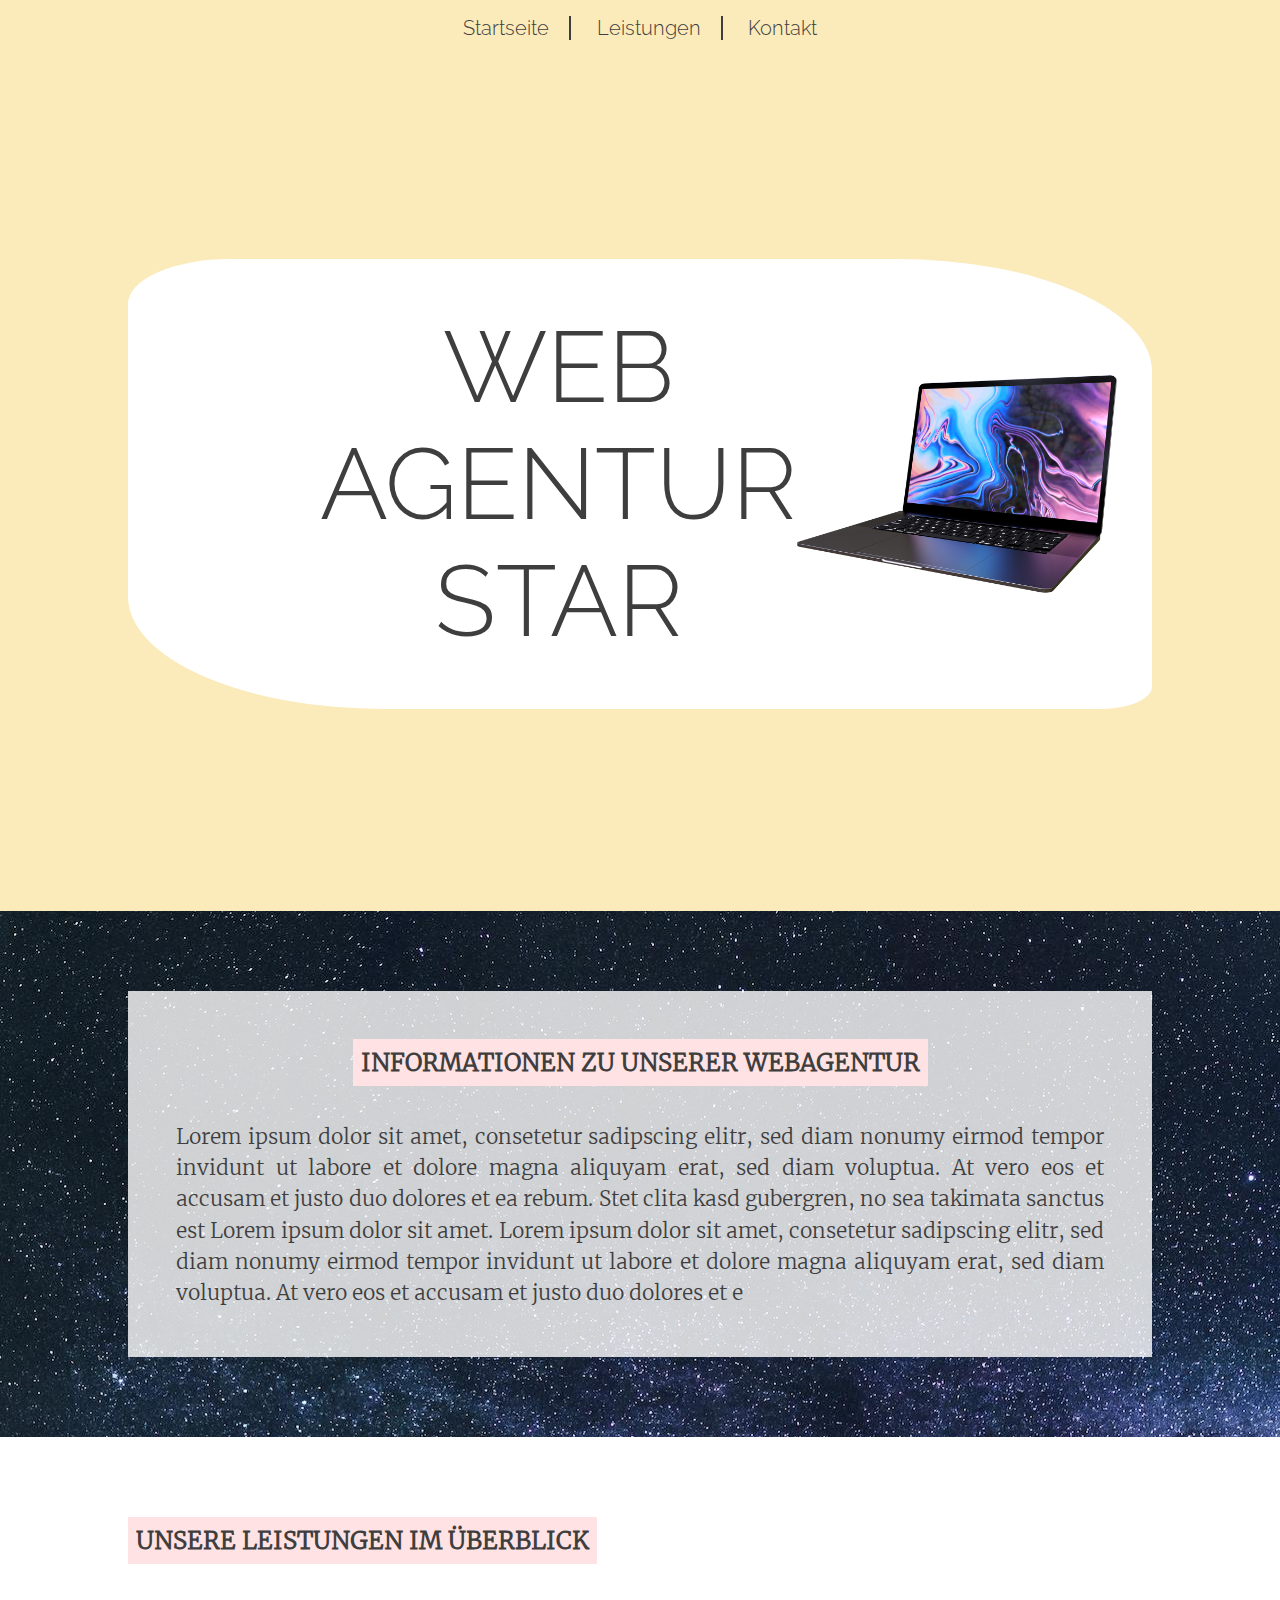
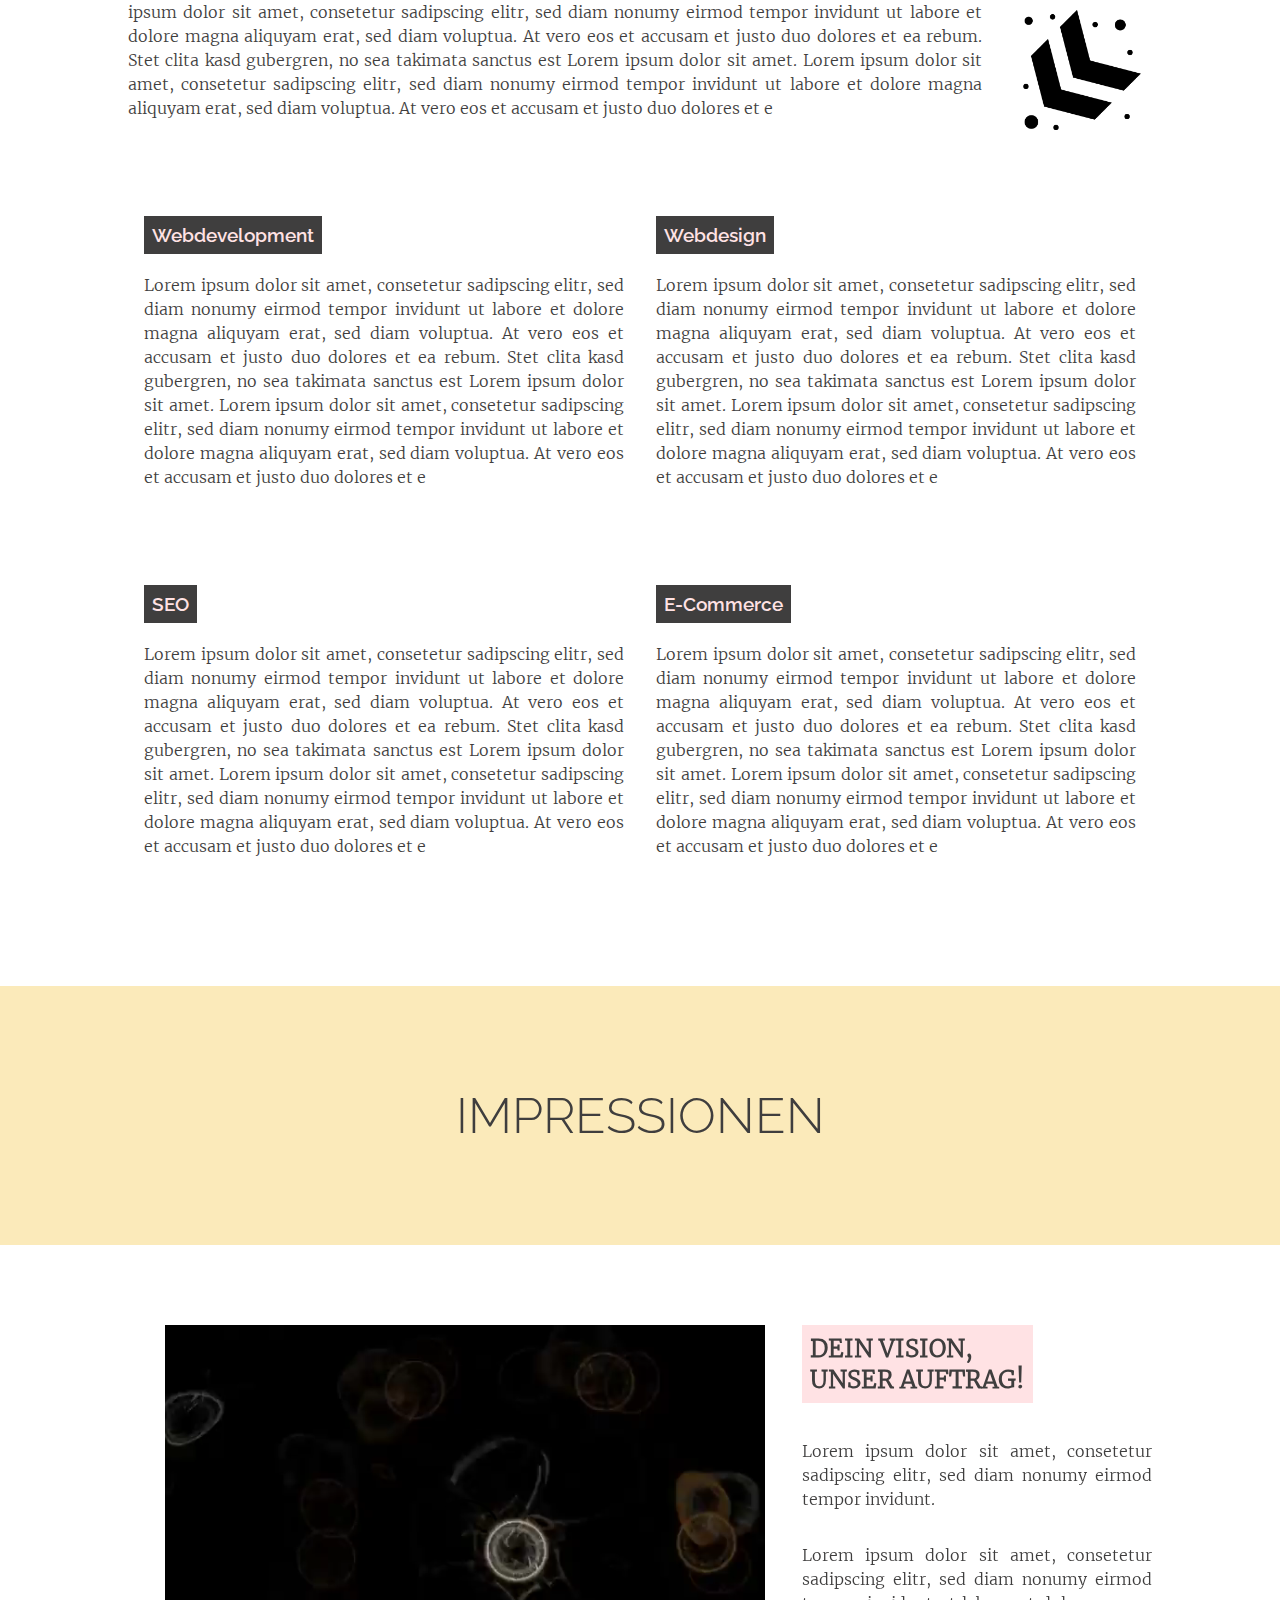
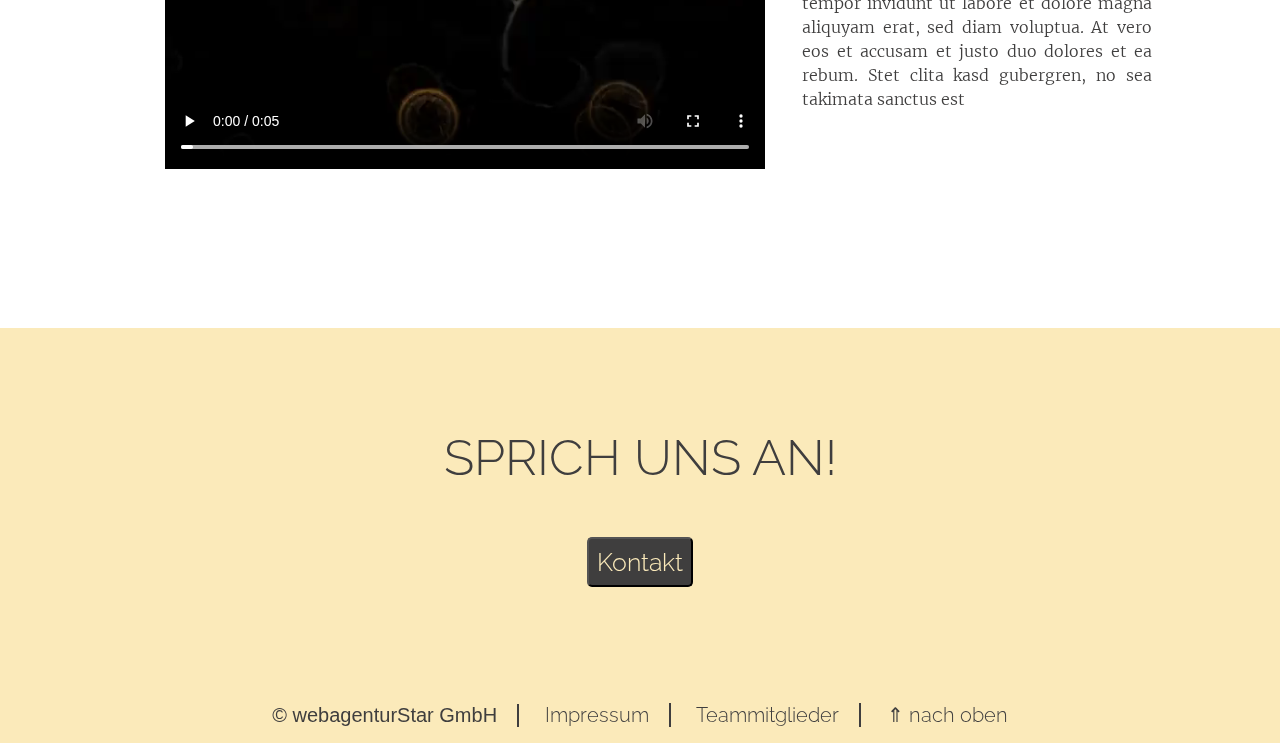
<file: index.html>
<!DOCTYPE html>
<html lang="de" id="top">
<head>
    <meta charset="UTF-8">
    <meta name="viewport" content="width=device-width, initial-scale=1.0">
    <title>Webagentur Star</title>
    <link rel="stylesheet" href="main.css">
</head>

<body>

        <nav class="site-nav">
            <ul>
                <li><a href="index.html">Startseite</a></li>
                <li><a href="leistungen/leistungen.html">Leistungen</a></li>
                <li style="border: 0;"><a href="info/kontakt.html">Kontakt</a></li>
            </ul>
        </nav>
        
    <main class="startseite">

        <div class="start-section">
            <div class="start-container">
                <h1>Web <br>Agentur<br>Star</h1>
                <img src="bildergalerie/—Pngtree—3d laptop original design_9065802.png" alt="">
            </div>
        </div>
       
        <section class="section1 section">
            <div class="wide">
                <h2>Informationen zu unserer Webagentur</h2>

                <p>Lorem ipsum dolor sit amet, consetetur sadipscing elitr, sed diam nonumy 
                    eirmod tempor invidunt ut labore et dolore magna aliquyam erat, sed diam
                    voluptua. At vero eos et accusam et justo duo dolores et ea rebum. Stet
                    clita kasd gubergren, no sea takimata sanctus est Lorem ipsum dolor sit 
                    amet. Lorem ipsum dolor sit amet, consetetur sadipscing elitr, sed diam 
                    nonumy eirmod tempor invidunt ut labore et dolore magna aliquyam erat, 
                    sed diam voluptua. At vero eos et accusam et justo duo dolores et e</p>
            </div>    
        </section>

        <section class="section2">

            <div class="wide">
                <div class="div1">
                    <h2>Unsere Leistungen im Überblick</h2>
    
                    <p> <img src="bildergalerie/pfeil-nach-links-unten.png" alt="Pfeil nach links unten"> ipsum dolor sit amet, consetetur sadipscing elitr, sed diam nonumy 
                    eirmod tempor invidunt ut labore et dolore magna aliquyam erat, sed diam
                    voluptua. At vero eos et accusam et justo duo dolores et ea rebum. Stet
                    clita kasd gubergren, no sea takimata sanctus est Lorem ipsum dolor sit 
                    amet. Lorem ipsum dolor sit amet, consetetur sadipscing elitr, sed diam 
                    nonumy eirmod tempor invidunt ut labore et dolore magna aliquyam erat, 
                    sed diam voluptua. At vero eos et accusam et justo duo dolores et e</p>
                </div>
    
                <div class="flex-container">
    
                    <article>
                        <h3>Webdevelopment</h3>
                        <p>Lorem ipsum dolor sit amet, consetetur sadipscing elitr, sed diam nonumy 
                        eirmod tempor invidunt ut labore et dolore magna aliquyam erat, sed diam
                        voluptua. At vero eos et accusam et justo duo dolores et ea rebum. Stet
                        clita kasd gubergren, no sea takimata sanctus est Lorem ipsum dolor sit 
                        amet. Lorem ipsum dolor sit amet, consetetur sadipscing elitr, sed diam 
                        nonumy eirmod tempor invidunt ut labore et dolore magna aliquyam erat, 
                        sed diam voluptua. At vero eos et accusam et justo duo dolores et e</p>
                    </article>
    
                    <article>
                        <h3>Webdesign</h3>
                        <p>Lorem ipsum dolor sit amet, consetetur sadipscing elitr, sed diam nonumy 
                        eirmod tempor invidunt ut labore et dolore magna aliquyam erat, sed diam
                        voluptua. At vero eos et accusam et justo duo dolores et ea rebum. Stet
                        clita kasd gubergren, no sea takimata sanctus est Lorem ipsum dolor sit 
                        amet. Lorem ipsum dolor sit amet, consetetur sadipscing elitr, sed diam 
                        nonumy eirmod tempor invidunt ut labore et dolore magna aliquyam erat, 
                        sed diam voluptua. At vero eos et accusam et justo duo dolores et e</p>
                    </article>
    
                    <article>
                        <h3>SEO</h3>
                        <p>Lorem ipsum dolor sit amet, consetetur sadipscing elitr, sed diam nonumy 
                        eirmod tempor invidunt ut labore et dolore magna aliquyam erat, sed diam
                        voluptua. At vero eos et accusam et justo duo dolores et ea rebum. Stet
                        clita kasd gubergren, no sea takimata sanctus est Lorem ipsum dolor sit 
                        amet. Lorem ipsum dolor sit amet, consetetur sadipscing elitr, sed diam 
                        nonumy eirmod tempor invidunt ut labore et dolore magna aliquyam erat, 
                        sed diam voluptua. At vero eos et accusam et justo duo dolores et e</p>
                    </article>
    
                    <article>
                        <h3>E-Commerce</h3>
                        <p>Lorem ipsum dolor sit amet, consetetur sadipscing elitr, sed diam nonumy 
                        eirmod tempor invidunt ut labore et dolore magna aliquyam erat, sed diam
                        voluptua. At vero eos et accusam et justo duo dolores et ea rebum. Stet
                        clita kasd gubergren, no sea takimata sanctus est Lorem ipsum dolor sit 
                        amet. Lorem ipsum dolor sit amet, consetetur sadipscing elitr, sed diam 
                        nonumy eirmod tempor invidunt ut labore et dolore magna aliquyam erat, 
                        sed diam voluptua. At vero eos et accusam et justo duo dolores et e</p>
                    </article>
                
                </div>
            </div>

            
        </section>

        <h1>Impressionen</h1>

        <section>

            <div class="video-content">
                <video src="bildergalerie/werbevideo.mp4" autoplay loop controls></video>
            
             <div>
                <h2>Dein Vision,<br> unser Auftrag!</h2>
            <p>Lorem ipsum dolor sit amet, consetetur sadipscing elitr, sed diam nonumy 
                eirmod tempor invidunt.</p>
                <p>Lorem ipsum dolor sit amet, consetetur sadipscing elitr, sed diam nonumy 
                    eirmod tempor invidunt ut labore et dolore magna aliquyam erat, sed diam
                    voluptua. At vero eos et accusam et justo duo dolores et ea rebum. Stet
                    clita kasd gubergren, no sea takimata sanctus est</p>
            </div>
             </div>   
        
        </section>

        <h1>Sprich uns an! <br>
            <button class="kontakt-btn">Kontakt</button>
        </h1>
    </main>

    <footer>
        <nav class="footer-nav">
        <ul>
            <li>&copy; webagenturStar GmbH</li>
            <li><a href="info/impressum.html">Impressum</a></li>
            <li><a href="teammitglieder/teammitglieder.html">Teammitglieder</a></li>
            <li style="border: 0px;"><a href="#top">&uArr; nach oben </a></li>
         </ul>
        </nav>
    </footer>


    
</body>
</html>
</file>
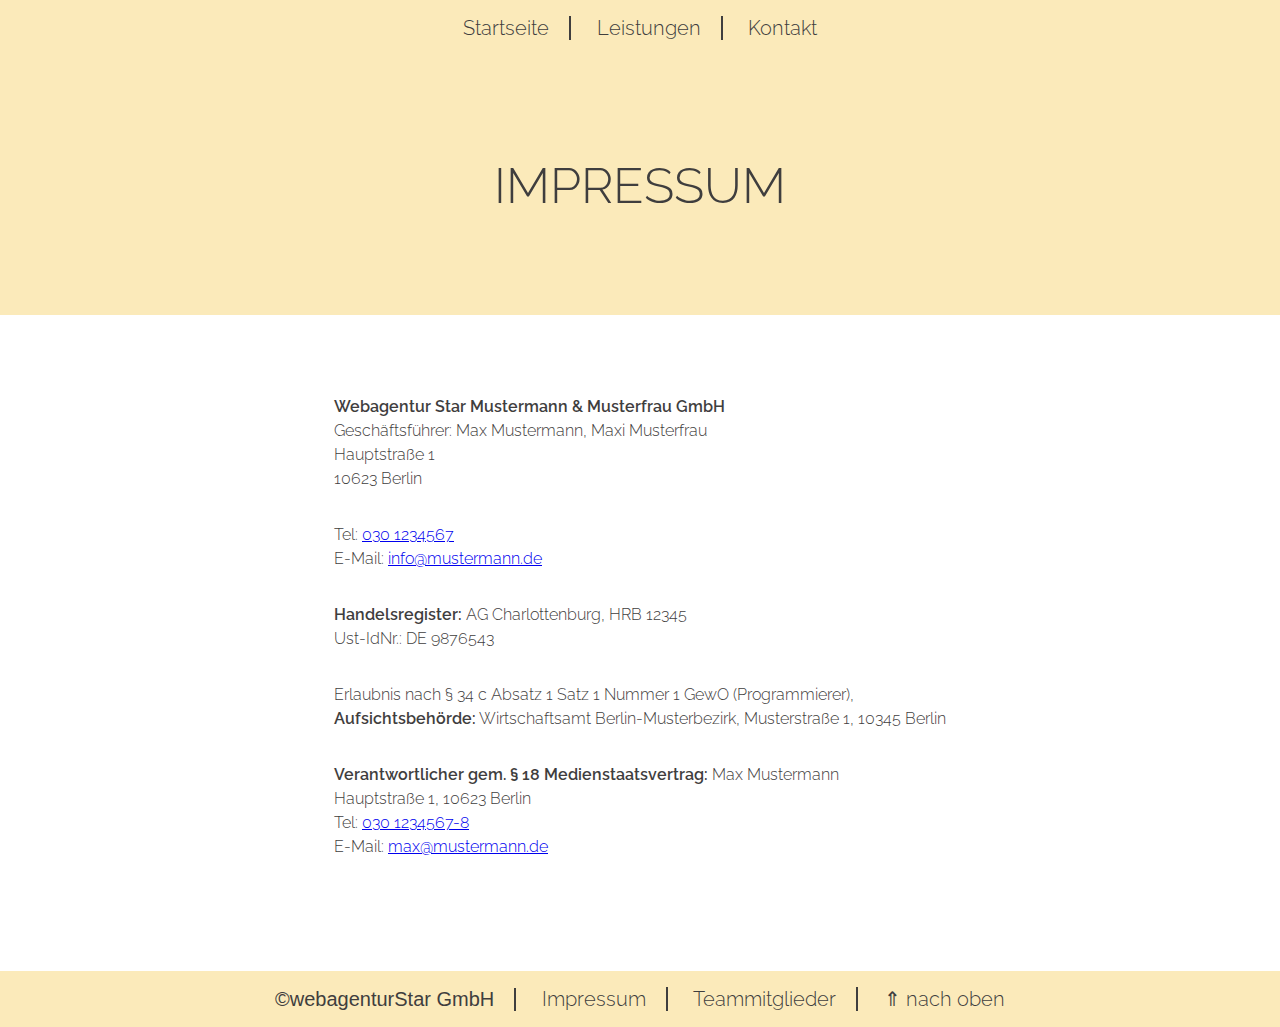
<file: info/impressum.html>
<!DOCTYPE html>
<html lang="de" id="top">

<head>
    <meta charset="UTF-8">
    <meta name="viewport" content="width=device-width, initial-scale=1.0">
    <title>Werbevideo - Agentur Star</title>
    <link rel="stylesheet" href="../main.css">

</head>

<body>

    
        <nav class="site-nav">
            <ul>
                <li><a href="../index.html">Startseite</a></li>
                <li><a href="../leistungen/leistungen.html">Leistungen</a></li>
                <li style="border: 0;"><a href="../info/kontakt.html">Kontakt</a></li>
            </ul>
        </nav>

  

    <main>

        <h1>Impressum</h1>

        <section>
            <address>

                <p>
                    <strong>Webagentur Star Mustermann & Musterfrau GmbH</strong><br>
                    Geschäftsführer: Max Mustermann, Maxi Musterfrau <br>
                    Hauptstraße 1 <br>
                    10623 Berlin <br>
                </p>
                <p>
                    Tel: <a href="tel:+490301234567">030 1234567</a><br>
                    E-Mail: <a href="mailto:info@mustermann.de">info@mustermann.de</a><br>
                </p>
                <p>    
                    <strong>Handelsregister:</strong> AG Charlottenburg, HRB 12345 <br>
                    Ust-IdNr.: DE 9876543
                </p>
    
                <p>
                    Erlaubnis nach § 34 c Absatz 1 Satz 1 Nummer 1 GewO (Programmierer),<br>
                    <strong>Aufsichtsbehörde:</strong> Wirtschaftsamt Berlin-Musterbezirk, Musterstraße 1, 10345 Berlin
                </p>
    
                <p>
                    <strong>Verantwortlicher gem. § 18 Medienstaatsvertrag:</strong> Max Mustermann <br>
                    Hauptstraße 1, 10623 Berlin <br>
                    Tel: <a href="tel:+4903012345678">030 1234567-8</a><br>
                    E-Mail: <a href="mailto:max@mustermann.de">max@mustermann.de</a><br>
                </p>
                
            </address>
        </section>
            
     
        
    </main>

    <footer>
        <nav class="footer-nav">
            <ul>
                <li>&copy;webagenturStar GmbH</li>
                <li><a href="../info/impressum.html">Impressum</a></li>
                <li><a href="../teammitglieder/teammitglieder.html">Teammitglieder</a></li>
                <li style="border: 0px;"><a href="#top">&uArr; nach oben </a></li>
             </ul>
        </nav>
    </footer>
    
</body>
</html>
</file>
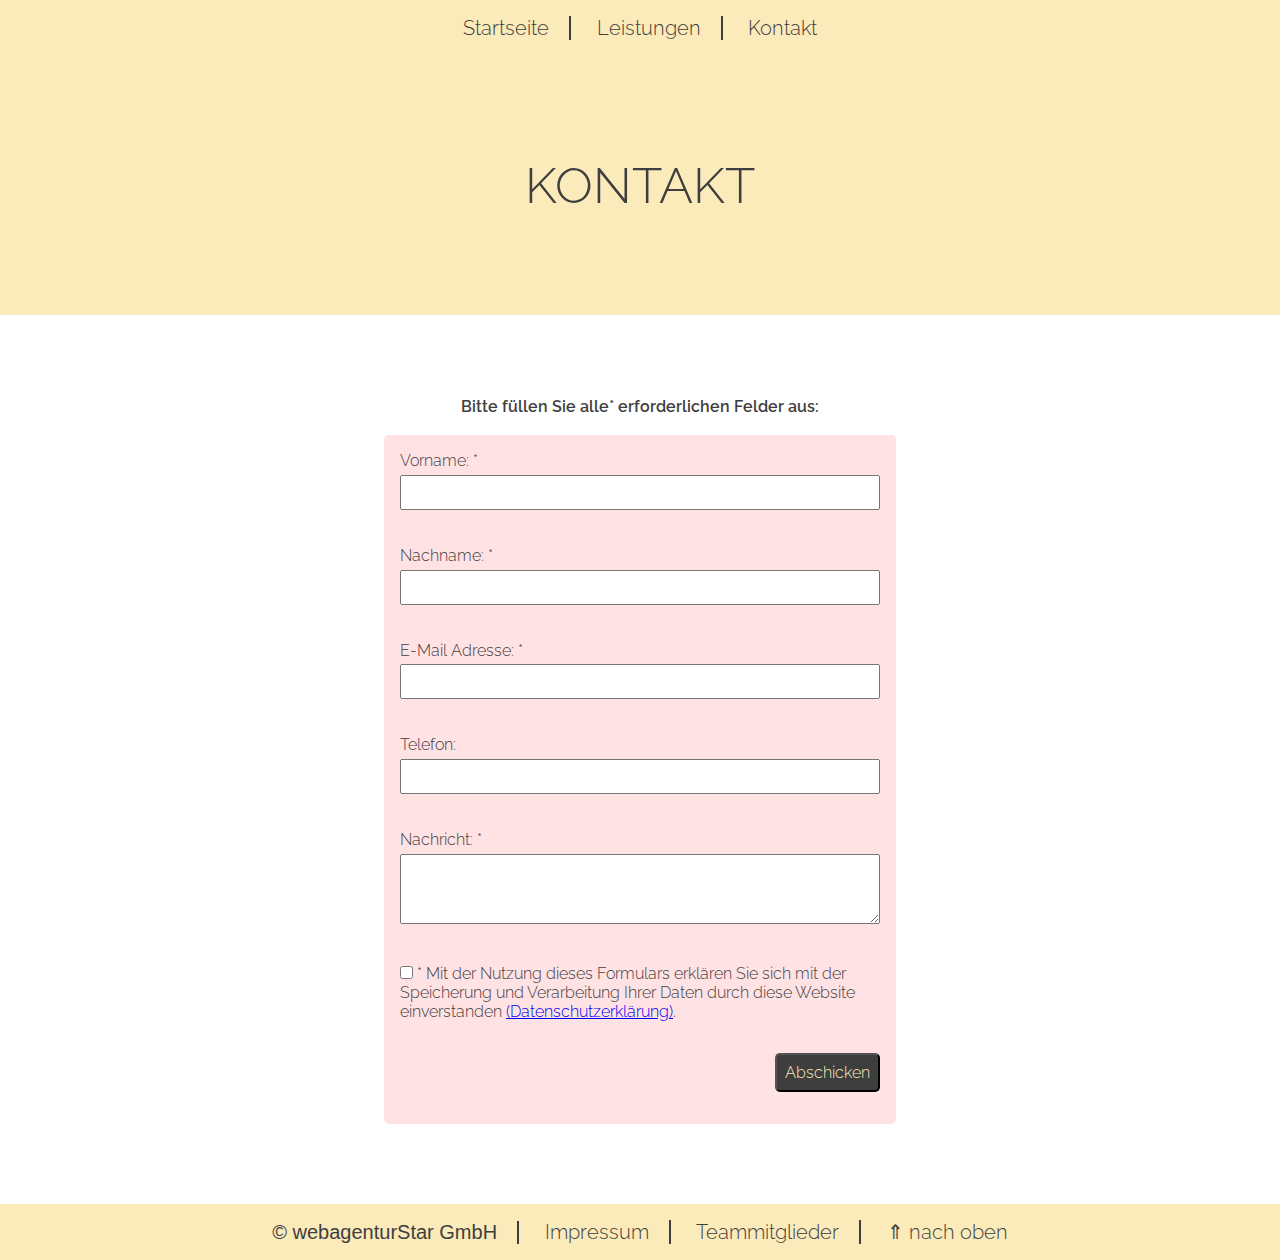
<file: info/kontakt.html>
<!DOCTYPE html>
<html lang="de" id="top">

<head>
    <meta charset="UTF-8">
    <meta name="viewport" content="width=device-width, initial-scale=1.0">
    <title>Werbevideo - Agentur Star</title>
    <link rel="stylesheet" href="../main.css">

</head>

<body>

    

        <nav class="site-nav">
            <ul>
                <li><a href="../index.html">Startseite</a></li>
                <li><a href="../leistungen/leistungen.html">Leistungen</a></li>
                <li style="border: 0;"><a href="../info/kontakt.html">Kontakt</a></li>
            </ul>
        </nav>

    <main>

        <h1>Kontakt</h1>

        <section class="kontakt">

            <p>Bitte füllen Sie alle* erforderlichen Felder aus:</p>

            <form action="#" method="post">

                <div class="eingabefeld">
                    <label for="vorname">Vorname: *</label>
                    <input type="text" id="vorname" name="vorname" required>
                </div>

                <div class="eingabefeld">
                    <label for="nachname">Nachname: *</label>
                    <input type="text" id="nachname" name="nachname" required>
                </div>

                <div class="eingabefeld">
                    <label for="mail">E-Mail Adresse: *</label>
                    <input type="email" id="mail" name="mail" required>
                </div>

                <div class="eingabefeld">
                    <label for="telefon">Telefon: </label>
                    <input type="tel" id="telefon" name="telefon">
                </div>

                <div class="eingabefeld">
                    <label for="nachricht">Nachricht: *</label>
                    <textarea name="nachricht" id="nachricht" rows="10" required></textarea>
                </div>

                <div>
                    <label>
                        <input type="checkbox" id="dsgvo" name="dsgvo" required>
                        * Mit der Nutzung dieses Formulars erklären Sie sich mit der Speicherung und 
                        Verarbeitung Ihrer Daten durch diese Website einverstanden
                        <a href="#" target="_blank">(Datenschutzerklärung)</a>.   
                    </label>
                </div>

                <div style="text-align: right;">
                    <button type="submit" value="Abgeschickt">Abschicken</button>
                </div>

            </form>

        </section>
        
     
        
    </main>

    <footer>
        <nav class="footer-nav">
            <ul>
                <li>&copy; webagenturStar GmbH</li>
                <li><a href="../info/impressum.html">Impressum</a></li>
                <li><a href="../teammitglieder/teammitglieder.html">Teammitglieder</a></li>
                <li style="border: 0px;"><a href="#top">&uArr; nach oben </a></li>
             </ul>
        </nav>
    </footer>
    
</body>
</html>
</file>
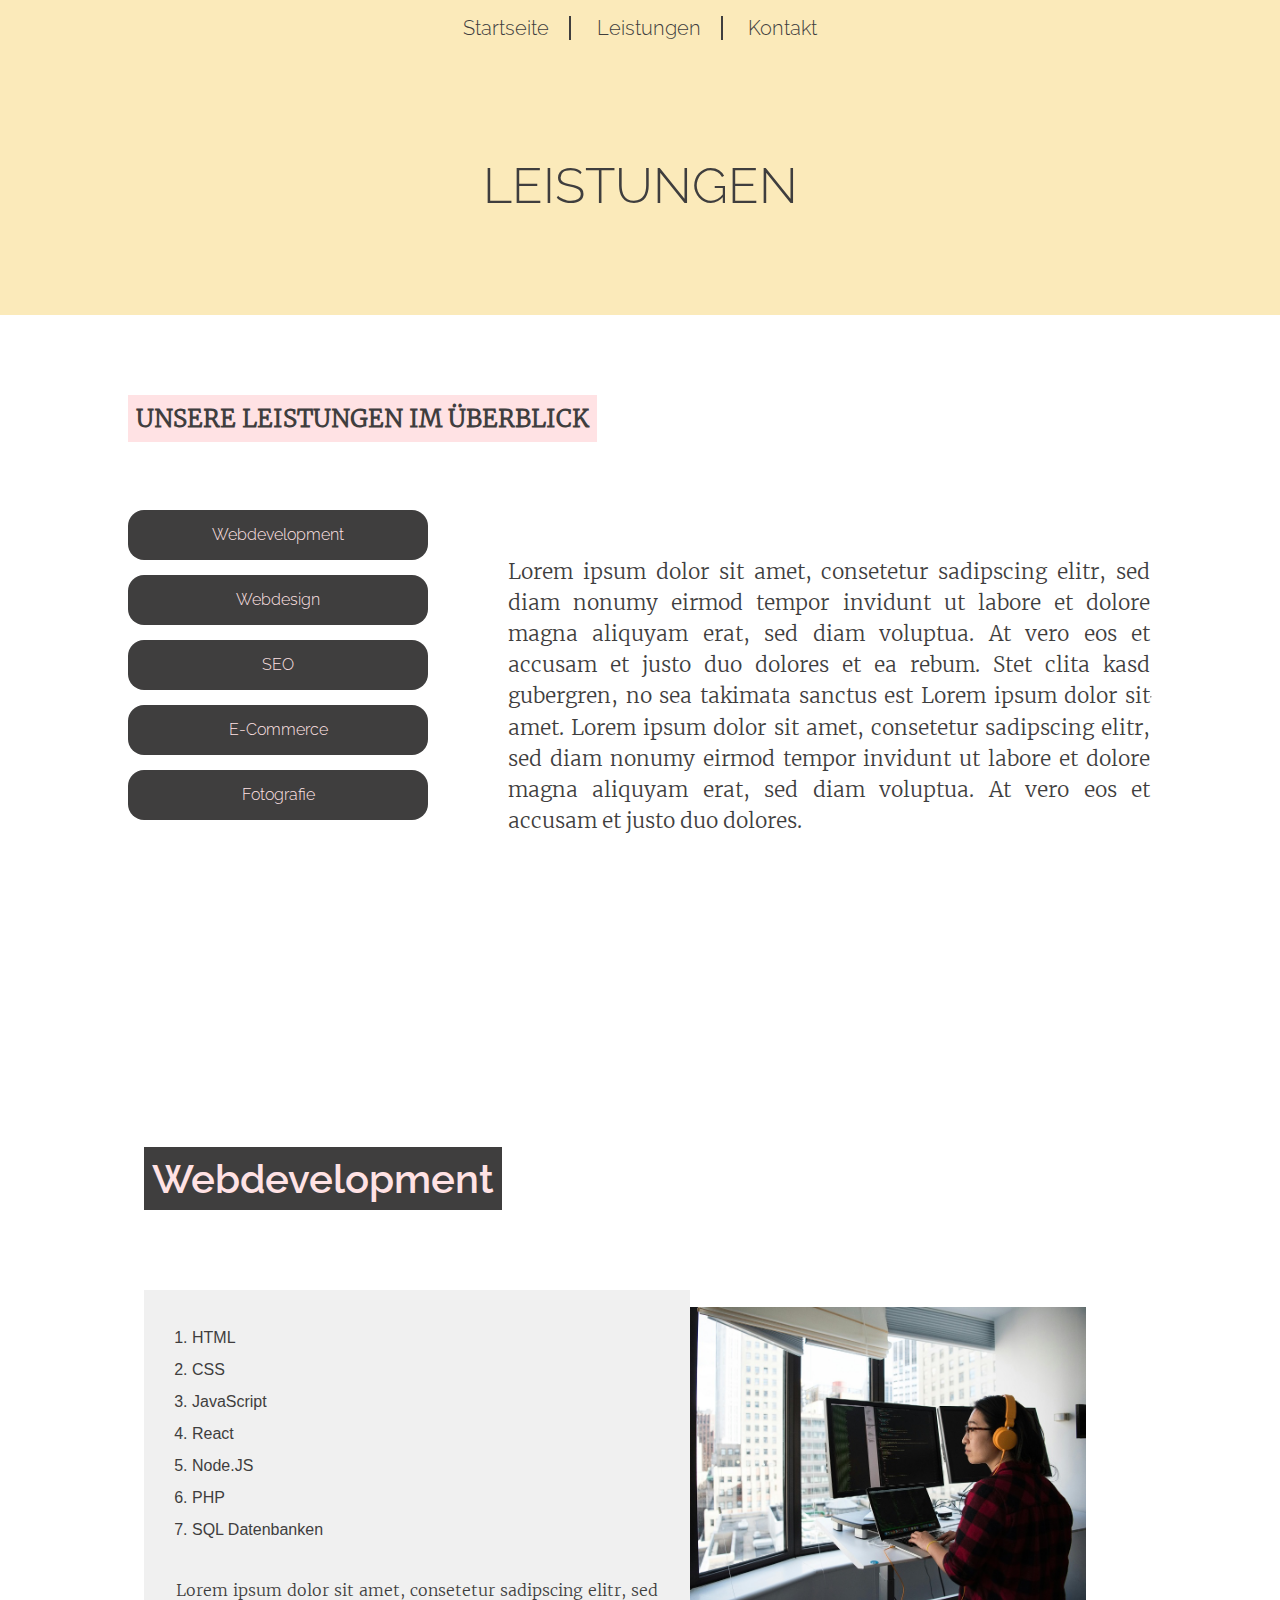
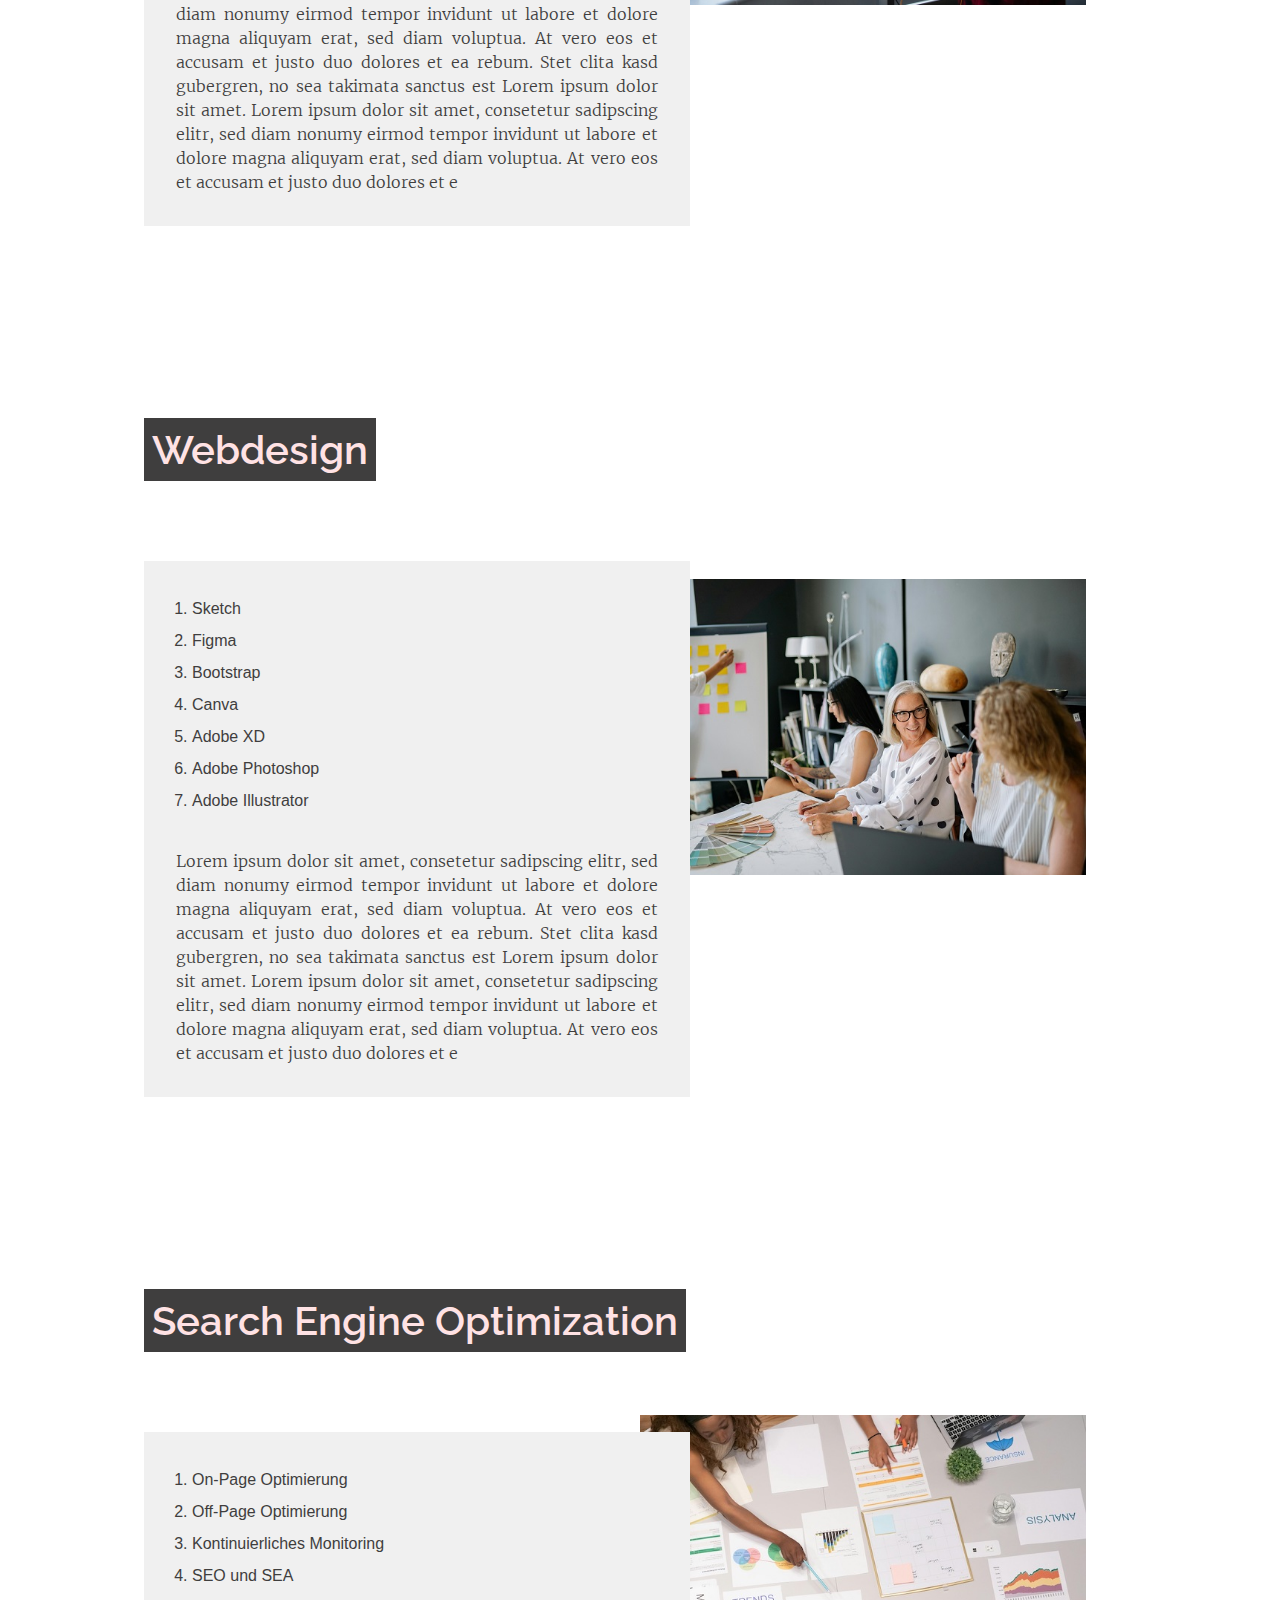
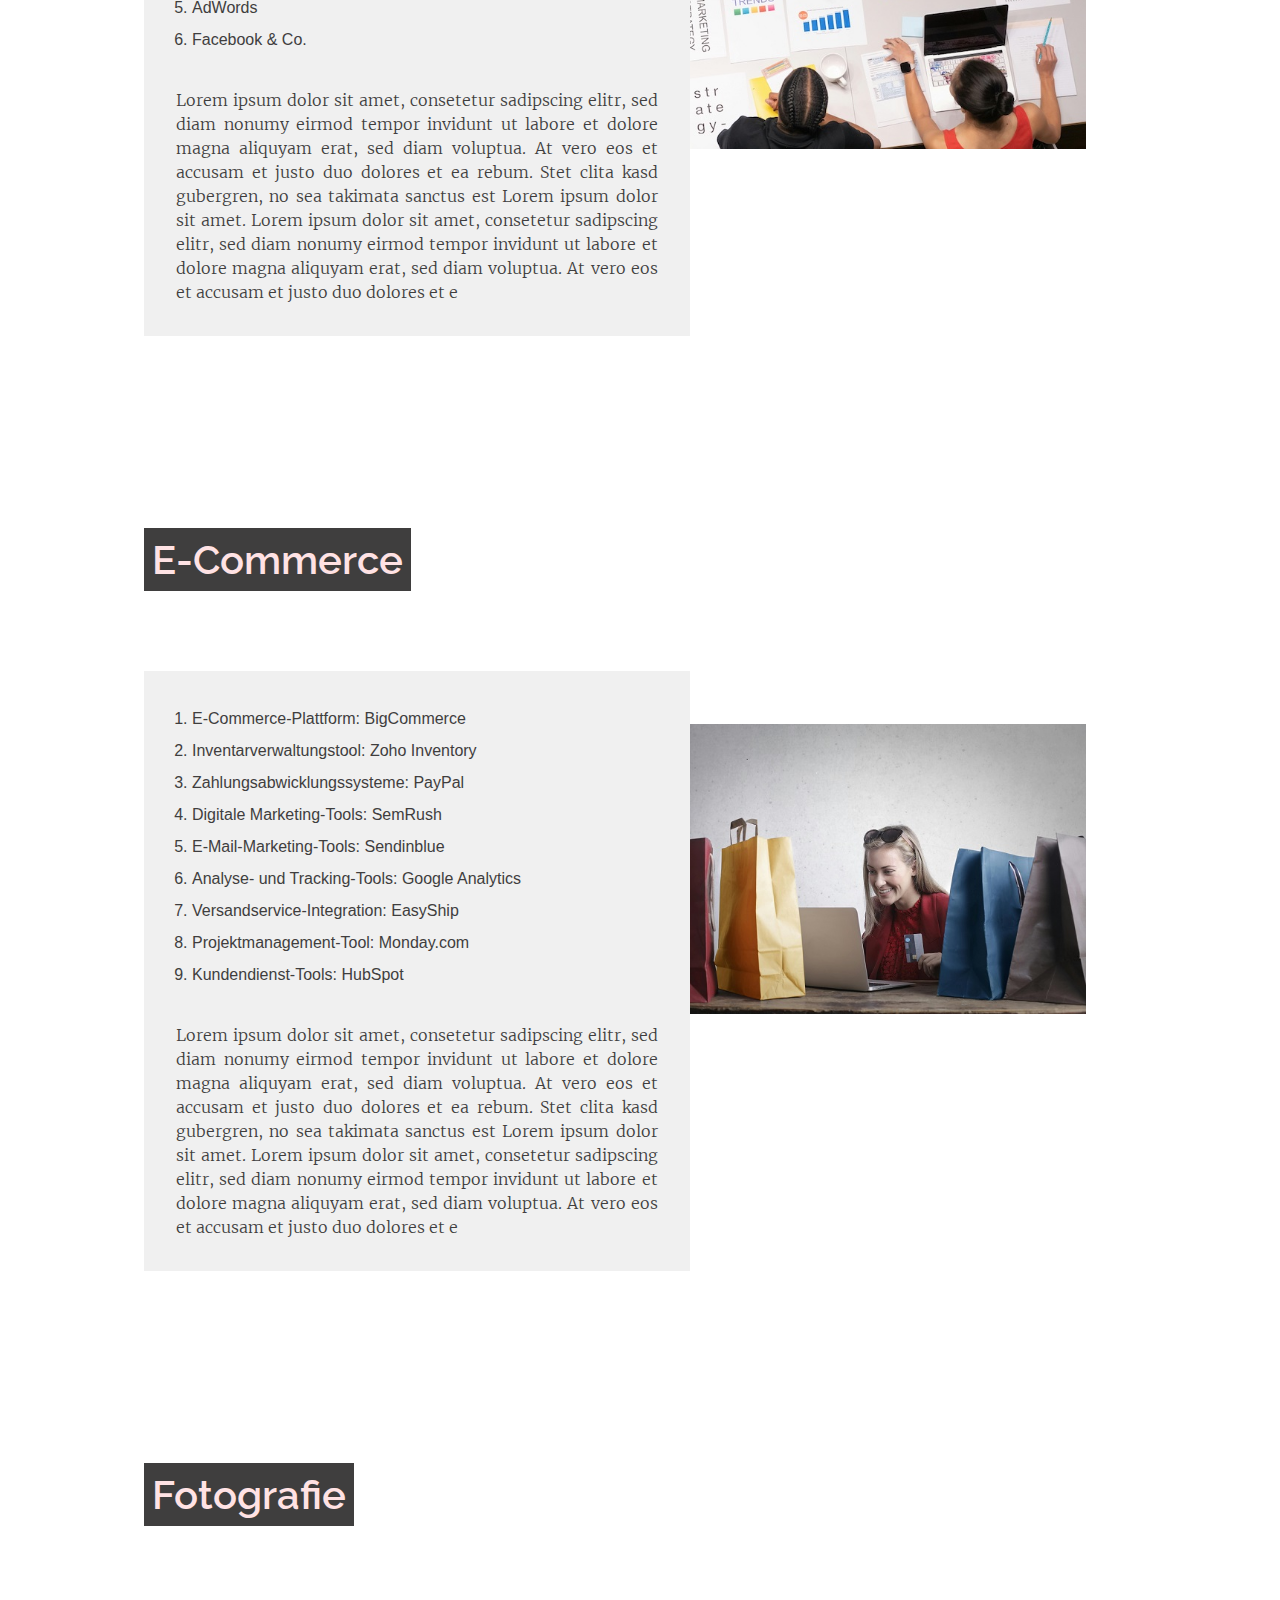
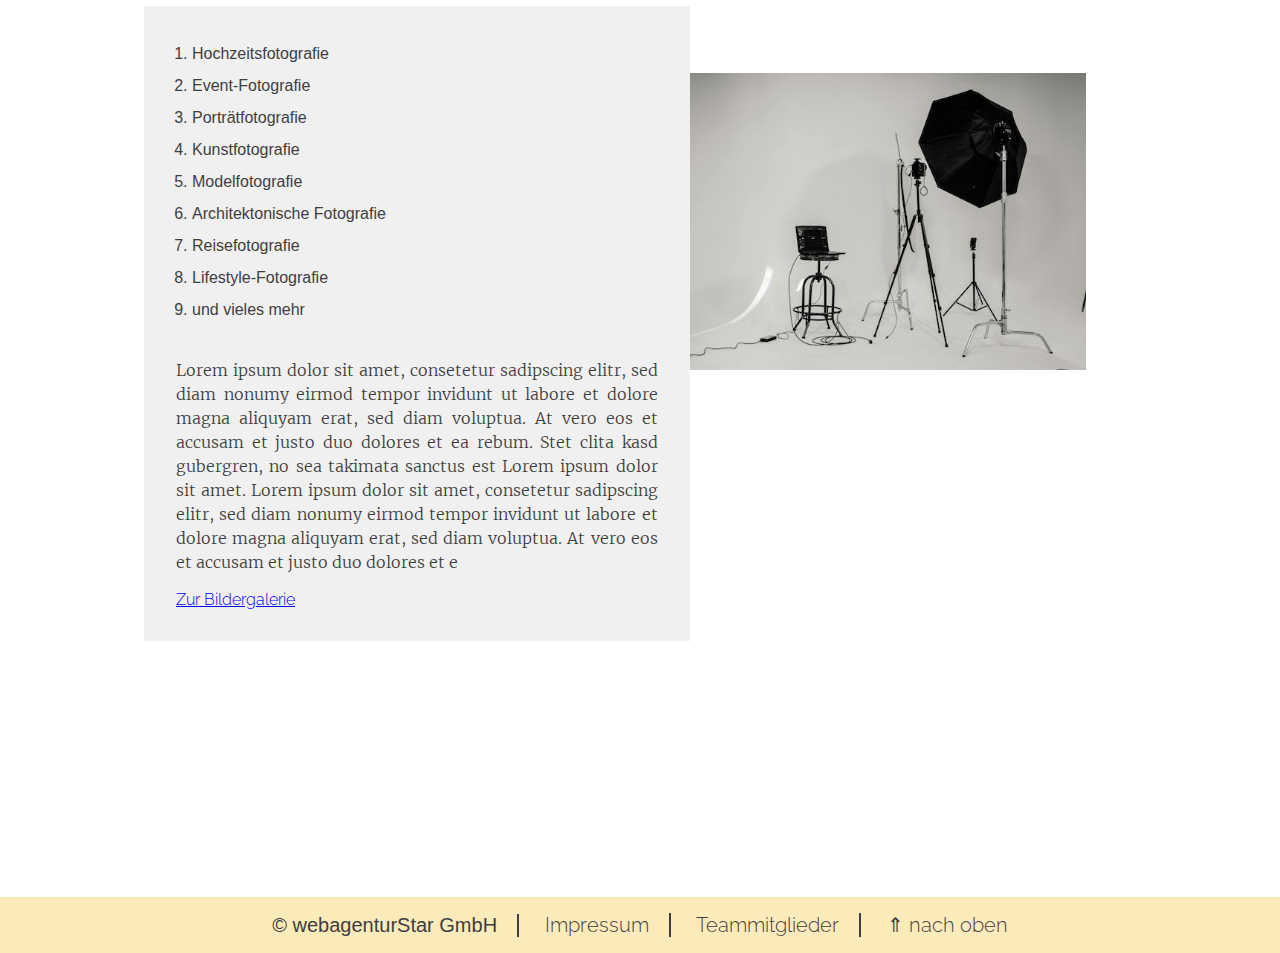
<file: leistungen/leistungen.html>
<!DOCTYPE html>
<html lang="de">
<head>
    <meta charset="UTF-8">
    <meta name="viewport" content="width=device-width, initial-scale=1.0">
    <title>Leistungen – Webagentur Star</title>
    <link rel="stylesheet" href="../main.css">
</head>

<body id="top">

        <nav class="site-nav">
            <ul>
                <li><a href="../index.html">Startseite</a></li>
                <li><a href="../leistungen/leistungen.html">Leistungen</a></li>
                <li style="border: 0;"><a href="../info/kontakt.html">Kontakt</a></li>
            </ul>
        </nav>

    

    <main class="leistungen">
        
        <h1>Leistungen</h1>
        
        <section class="section1">

            <div class="wide">
                <h2>Unsere Leistungen im Überblick</h2>

                <div class="container">

                    <nav class="leistungen-nav">    
                        <ul>
                            <li><a href="#webdevelopment">Webdevelopment</a></li>
                            <li><a href="#webdesign">Webdesign</a></li>
                            <li><a href="#seo">SEO</a></li>
                            <li><a href="#ecommerce">E-Commerce</a></li>
                            <li><a href="#fotografie">Fotografie</a></li>
                        </ul>
                    </nav> 

                    <p>Lorem ipsum dolor sit amet, consetetur sadipscing elitr, sed diam nonumy 
                    eirmod tempor invidunt ut labore et dolore magna aliquyam erat, sed diam
                    voluptua. At vero eos et accusam et justo duo dolores et ea rebum. Stet
                    clita kasd gubergren, no sea takimata sanctus est Lorem ipsum dolor sit 
                    amet. Lorem ipsum dolor sit amet, consetetur sadipscing elitr, sed diam 
                    nonumy eirmod tempor invidunt ut labore et dolore magna aliquyam erat, 
                    sed diam voluptua. At vero eos et accusam et justo duo dolores.
                    </p>

                    <hr>

                </div>
            
            </div>

        </section>    
        
        <section class="section2">

            <div class="wide">
                <div id="webdevelopment" class="ankerposition">
                </div>
                    
                <article>
            
                    <div class="ueberschrift">
                        <h3>Webdevelopment</h3>
                    </div>
    
                    <div class="flex-container">
                        
                        <div class="text">
                            
                                <ol>
                                    <li>HTML</li>
                                    <li>CSS</li>
                                    <li>JavaScript</li>
                                    <li>React</li>
                                    <li>Node.JS</li>
                                    <li>PHP</li>
                                    <li>SQL Datenbanken</li>
                                </ol>
                            
                                <p>Lorem ipsum dolor sit amet, consetetur sadipscing elitr, sed diam nonumy 
                                eirmod tempor invidunt ut labore et dolore magna aliquyam erat, sed diam
                                voluptua. At vero eos et accusam et justo duo dolores et ea rebum. Stet
                                clita kasd gubergren, no sea takimata sanctus est Lorem ipsum dolor sit 
                                amet. Lorem ipsum dolor sit amet, consetetur sadipscing elitr, sed diam 
                                nonumy eirmod tempor invidunt ut labore et dolore magna aliquyam erat, 
                                sed diam voluptua. At vero eos et accusam et justo duo dolores et e
                                </p>
                        
                        </div>
    
                        <picture class="bild">
                            <source srcset="../bildergalerie/webdevelopment-600px.jpg" media="max-width: 1500px">
                            <source srcset="../bildergalerie/webdevelopment-1000px.jpg">
                            <img src="../bildergalerie/webdevelopment-600px.jpg" 
                            alt="Eine Webdeveloperin sitzt vor mehreren Monitoren schreibt einen HTML Code">
                        </picture>   
    
                    </div>    
                        
                </article>
            
                
                 
                <div id="webdesign" class="ankerposition">    
                </div>
    
                <article>
    
                    <div class="ueberschrift">
                        <h3>Webdesign</h3>
                    </div>
    
                    <div class="flex-container">
    
                        <div class="text">
                            
                            <ol>
                                <li>Sketch</li>
                                <li>Figma</li>
                                <li>Bootstrap</li>
                                <li>Canva</li>
                                <li>Adobe XD</li>
                                <li>Adobe Photoshop</li>
                                <li>Adobe Illustrator</li>
                            </ol>
    
                            <p>Lorem ipsum dolor sit amet, consetetur sadipscing elitr, sed diam nonumy 
                                eirmod tempor invidunt ut labore et dolore magna aliquyam erat, sed diam
                                voluptua. At vero eos et accusam et justo duo dolores et ea rebum. Stet
                                clita kasd gubergren, no sea takimata sanctus est Lorem ipsum dolor sit 
                                amet. Lorem ipsum dolor sit amet, consetetur sadipscing elitr, sed diam 
                                nonumy eirmod tempor invidunt ut labore et dolore magna aliquyam erat, 
                                sed diam voluptua. At vero eos et accusam et justo duo dolores et e</p>
                        </div>
                    
                        <div class="bild">
                            <img src="../bildergalerie/webdesign-600px.jpg" 
                            alt="Mehrere Webdesignerinnen in einem Büro vor einem Whiteboard">
                        </div>
    
                    </div>
    
                </article>
    
                <div id="seo" class="ankerposition">                
                </div>
                
                <article>
    
                    <div class="ueberschrift">
                        <h3>Search Engine Optimization</h3>
                    </div>
    
                    <div class="flex-container">
    
                        <div class="text">
    
                            <ol>
                                <li>On-Page Optimierung</li>
                                <li>Off-Page Optimierung</li>
                                <li>Kontinuierliches Monitoring</li>
                                <li>SEO und SEA</li>
                                <li>AdWords</li>
                                <li>Facebook & Co.</li>
                            </ol>
    
                            <p>Lorem ipsum dolor sit amet, consetetur sadipscing elitr, sed diam nonumy 
                            eirmod tempor invidunt ut labore et dolore magna aliquyam erat, sed diam
                            voluptua. At vero eos et accusam et justo duo dolores et ea rebum. Stet
                            clita kasd gubergren, no sea takimata sanctus est Lorem ipsum dolor sit 
                            amet. Lorem ipsum dolor sit amet, consetetur sadipscing elitr, sed diam 
                            nonumy eirmod tempor invidunt ut labore et dolore magna aliquyam erat, 
                            sed diam voluptua. At vero eos et accusam et justo duo dolores et e</p>
                        </div>    
                            
                      
                        <div class="bild">
                            <img src="../bildergalerie/seo-600px.jpg" 
                            alt="Ein Tisch von oben mit mehreren Menschen vor Blättern mit SEO Analyse Charts">
                        </div>   
                    
                    </div>
                    
                </article>
    
                <div id="ecommerce" class="ankerposition">               
                </div>
    
                <article>
    
                    <div class="ueberschrift">
                        <h3>E-Commerce</h3>
                    </div>
    
                    <div class="flex-container">
    
                        <div class="text">
                            
                            <ol>
                                <li>E-Commerce-Plattform: BigCommerce</li>
                                <li>Inventarverwaltungstool: Zoho Inventory</li>
                                <li>Zahlungsabwicklungssysteme: PayPal</li>
                                <li>Digitale Marketing-Tools: SemRush</li>
                                <li>E-Mail-Marketing-Tools: Sendinblue</li>
                                <li>Analyse- und Tracking-Tools: Google Analytics</li>
                                <li>Versandservice-Integration: EasyShip</li>
                                <li>Projektmanagement-Tool: Monday.com</li>
                                <li>Kundendienst-Tools: HubSpot</li>
                            </ol>
    
                            <p>Lorem ipsum dolor sit amet, consetetur sadipscing elitr, sed diam nonumy 
                            eirmod tempor invidunt ut labore et dolore magna aliquyam erat, sed diam
                            voluptua. At vero eos et accusam et justo duo dolores et ea rebum. Stet
                            clita kasd gubergren, no sea takimata sanctus est Lorem ipsum dolor sit 
                            amet. Lorem ipsum dolor sit amet, consetetur sadipscing elitr, sed diam 
                            nonumy eirmod tempor invidunt ut labore et dolore magna aliquyam erat, 
                            sed diam voluptua. At vero eos et accusam et justo duo dolores et e</p>
                                                
                        </div>
    
                        <div class="bild">
                            <img src="../bildergalerie/ecommerce-600.jpg" 
                            alt="Eine Frau vor dem Laptopn, neben ihr viele Einkauftstaschen">
                        </div>
    
                    </div>
                    
                </article>
    
                <div id="fotografie" class="ankerposition">                
                </div>
                
                <article>
    
                    <div class="ueberschrift">
                        <h3>Fotografie</h3>
                    </div>
    
                    <div class="flex-container">
    
                        <div class="text">
    
                            <ol>
                                <li>Hochzeitsfotografie</li>
                                <li>Event-Fotografie</li>
                                <li>Porträtfotografie</li>
                                <li>Kunstfotografie</li>
                                <li>Modelfotografie</li>
                                <li>Architektonische Fotografie</li>
                                <li>Reisefotografie</li>
                                <li>Lifestyle-Fotografie</li>
                                <li>und vieles mehr</li>
                            </ol>
                            
                            <p>Lorem ipsum dolor sit amet, consetetur sadipscing elitr, sed diam nonumy 
                            eirmod tempor invidunt ut labore et dolore magna aliquyam erat, sed diam
                            voluptua. At vero eos et accusam et justo duo dolores et ea rebum. Stet
                            clita kasd gubergren, no sea takimata sanctus est Lorem ipsum dolor sit 
                            amet. Lorem ipsum dolor sit amet, consetetur sadipscing elitr, sed diam 
                            nonumy eirmod tempor invidunt ut labore et dolore magna aliquyam erat, 
                            sed diam voluptua. At vero eos et accusam et justo duo dolores et e</p>
    
                            <a href="../bildergalerie/bildergalerie.html">Zur Bildergalerie</a>
                        </div>
    
                        <div class="bild">
                            <img src="../bildergalerie/fotostudio-600px.jpg" alt="Eine professionelles Fotostudio">
                        </div>
                    </div>
                        
                </article>
    
            </div>
    
            
        </section>
        

       
    </main>

    <footer>
        <nav class="footer-nav">
        <ul>
            <li>&copy; webagenturStar GmbH</li>
            <li><a href="../info/impressum.html">Impressum</a></li>
            <li><a href="../teammitglieder/teammitglieder.html">Teammitglieder</a></li>
            <li style="border: 0px;"><a href="#top">&uArr; nach oben </a></li>
         </ul>
        </nav>
    </footer>
    
</body>
</html>
</file>
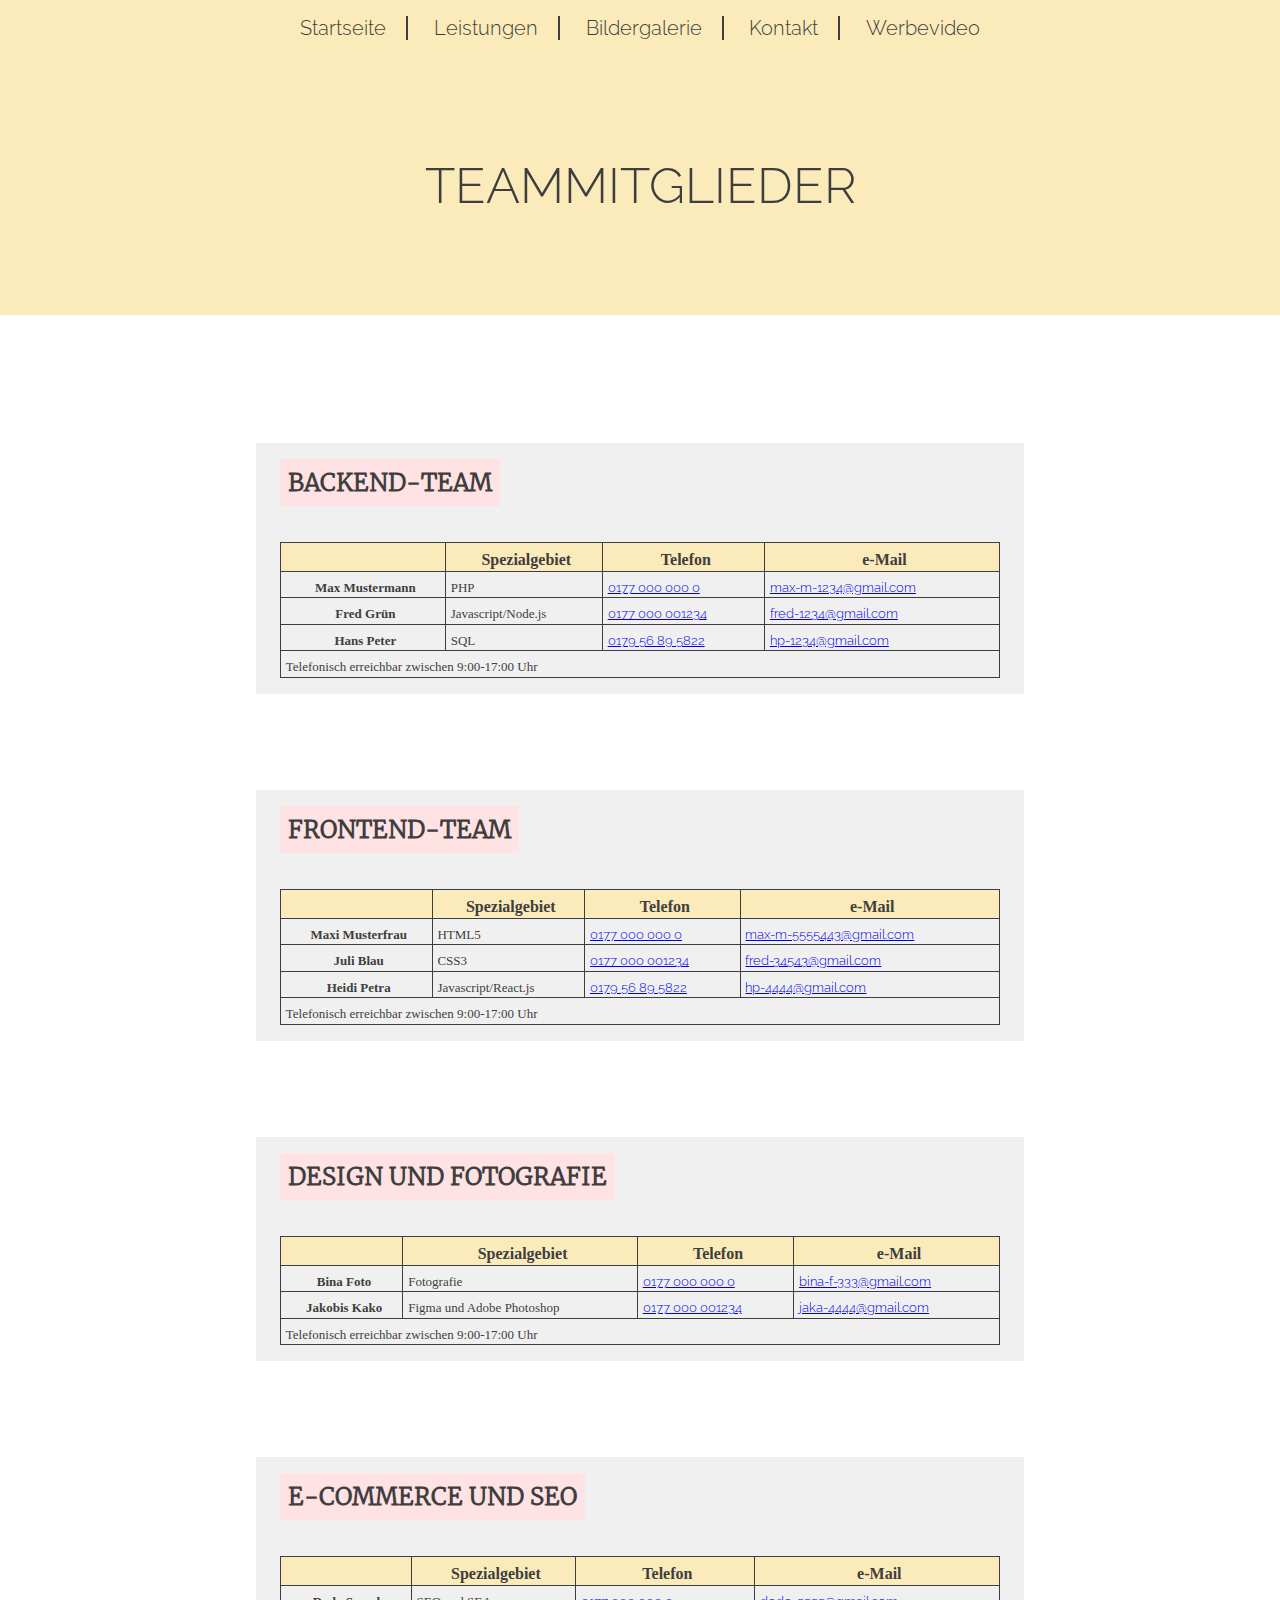
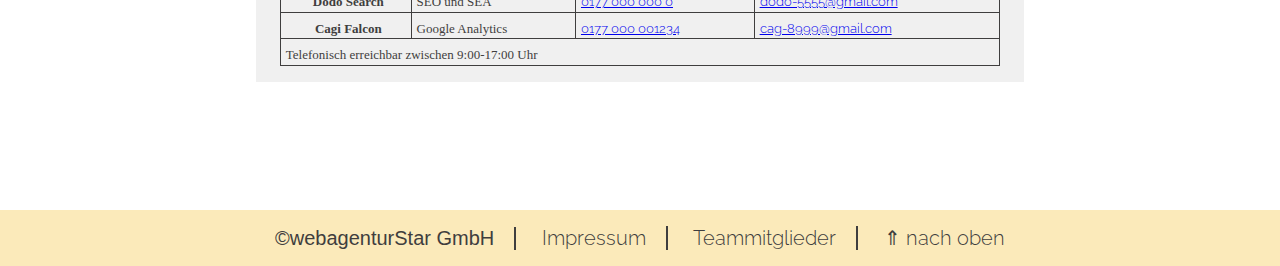
<file: teammitglieder/teammitglieder.html>
<!DOCTYPE html>
<html lang="de" id="top">

<head>
    <meta charset="UTF-8">
    <meta name="viewport" content="width=device-width, initial-scale=1.0">
    <title>Teammitglieder - Agentur Star</title>
    <link rel="stylesheet" href="../main.css">

</head>

<body>


        <nav class="site-nav">
            <ul>
                <li><a href="../index.html">Startseite</a></li>
                <li><a href="../leistungen/leistungen.html">Leistungen</a></li>
                <li><a href="../bildergalerie/bildergalerie.html">Bildergalerie</a></li>
                <li><a href="../info/kontakt.html">Kontakt</a></li>
                <li style="border: 0;"><a href="../werbevideo/werbevideo.html">Werbevideo</a></li>
            </ul>
        </nav>

   

    <main>

        <h1>Teammitglieder</h1>

        <section class="team">

            <article>
                
                <h2>Backend-Team</h2>

                <table>

                    <thead>
                        <tr>
                            <th></th>
                            <th>Spezialgebiet</th>
                            <th>Telefon</th>
                            <th>e-Mail</th>
                        </tr>
                    </thead>

                    <tbody>
                        <tr>
                            <td class="name">Max Mustermann</td>
                            <td>PHP</td>
                            <td><a href="tel:+401770000000">0177 000 000 0</a></td>
                            <td><a href="mailto:max-m-1234@gmail.com">max-m-1234@gmail.com</a></td>
                        </tr>
                        <tr>
                            <td class="name"">Fred Grün</td>
                            <td>Javascript/Node.js</td>
                            <td><a href="tel:+401770001234">0177 000 001234</a></td>
                            <td><a href="mailto:fred-1234@gmail.com">fred-1234@gmail.com</a></td>
                        </tr>
                        <tr>
                            <td class="name"">Hans Peter</td>
                            <td>SQL</td>
                            <td><a href="tel:+4017956895822">0179 56 89 5822</a></td>
                            <td><a href="mailto:hp-1234@gmail.com">hp-1234@gmail.com</a></td>
                        </tr>
                    </tbody>

                    <tfoot>
                        <tr>
                            <td colspan="4">Telefonisch erreichbar zwischen 9:00-17:00 Uhr</td>
                        </tr>
                    </tfoot>
                </table>
            </article>

            <article>
                
                <h2>Frontend-Team</h2>

                <table>

                    <thead>
                        <tr>
                            <th></th>
                            <th>Spezialgebiet</th>
                            <th>Telefon</th>
                            <th>e-Mail</th>
                        </tr>
                    </thead>

                    <tbody>
                        <tr>
                            <td class="name">Maxi Musterfrau</td>
                            <td>HTML5</td>
                            <td><a href="tel:+401770000000">0177 000 000 0</a></td>
                            <td><a href="mailto:max-m-5555443@gmail.com">max-m-5555443@gmail.com</a></td>
                        </tr>
                        <tr>
                            <td class="name"">Juli Blau</td>
                            <td>CSS3</td>
                            <td><a href="tel:+401770001234">0177 000 001234</a></td>
                            <td><a href="mailto:fred-34543@gmail.com">fred-34543@gmail.com</a></td>
                        </tr>
                        <tr>
                            <td class="name"">Heidi Petra</td>
                            <td>Javascript/React.js</td>
                            <td><a href="tel:+4017956895822">0179 56 89 5822</a></td>
                            <td><a href="mailto:hp-4444@gmail.com">hp-4444@gmail.com</a></td>
                        </tr>
                    </tbody>

                    <tfoot>
                        <tr>
                            <td colspan="4">Telefonisch erreichbar zwischen 9:00-17:00 Uhr</td>
                        </tr>
                    </tfoot>

                </table>

            </article>

            <article>
                
                <h2>Design und Fotografie</h2>

                <table>

                    <thead>
                        <tr>
                            <th></th>
                            <th>Spezialgebiet</th>
                            <th>Telefon</th>
                            <th>e-Mail</th>
                        </tr>
                    </thead>

                    <tbody>
                        <tr>
                            <td class="name">Bina Foto</td>
                            <td>Fotografie</td>
                            <td><a href="tel:+401770000000">0177 000 000 0</a></td>
                            <td><a href="mailto:bina-f-333@gmail.com">bina-f-333@gmail.com</a></td>
                        </tr>
                        <tr>
                            <td class="name"">Jakobis Kako</td>
                            <td>Figma und Adobe Photoshop</td>
                            <td><a href="tel:+401770001234">0177 000 001234</a></td>
                            <td><a href="mailto:jaka-4444@gmail.com">jaka-4444@gmail.com</a></td>
                        </tr>
                    </tbody>

                    <tfoot>
                        <tr>
                            <td colspan="4">Telefonisch erreichbar zwischen 9:00-17:00 Uhr</td>
                        </tr>
                    </tfoot>

                </table>

            </article>

            <article>
                
                <h2>E-Commerce und SEO</h2>

                <table>

                    <thead>
                        <tr>
                            <th></th>
                            <th>Spezialgebiet</th>
                            <th>Telefon</th>
                            <th>e-Mail</th>
                        </tr>
                    </thead>

                    <tbody>
                        <tr>
                            <td class="name">Dodo Search</td>
                            <td>SEO und SEA</td>
                            <td><a href="tel:+401770000000">0177 000 000 0</a></td>
                            <td><a href="mailto:dodo-5555@gmail.com">dodo-5555@gmail.com</a></td>
                        </tr>
                        <tr>
                            <td class="name"">Cagi Falcon</td>
                            <td>Google Analytics</td>
                            <td><a href="tel:+401770001234">0177 000 001234</a></td>
                            <td><a href="mailto:cag-8999@gmail.com">cag-8999@gmail.com</a></td>
                        </tr>
                    </tbody>

                    <tfoot>
                        <tr>
                            <td colspan="4">Telefonisch erreichbar zwischen 9:00-17:00 Uhr</td>
                        </tr>
                    </tfoot>
                </table>
            </article>


        </section>
        


    </main>

    <footer>
        <nav class="footer-nav">
            <ul>
                <li>&copy;webagenturStar GmbH</li>
                <li><a href="../info/impressum.html">Impressum</a></li>
                <li><a href="../teammitglieder/teammitglieder.html">Teammitglieder</a></li>
                <li style="border: 0px;"><a href="#top">&uArr; nach oben </a></li>
             </ul>
        </nav>
    </footer>
    
</body>
</html>
</file>
<file: main.css>
/* Allgemeine Styleregeln */

/* raleway-300 - latin */
@font-face {
    font-display: swap; /* Check https://developer.mozilla.org/en-US/docs/Web/CSS/@font-face/font-display for other options. */
    font-family: 'Raleway';
    font-style: normal;
    font-weight: 300;
    src: url('fonts/raleway-v34-latin-300.woff2') format('woff2'); /* Chrome 36+, Opera 23+, Firefox 39+, Safari 12+, iOS 10+ */
  }

/* raleway-600 - latin */
@font-face {
    font-display: swap; /* Check https://developer.mozilla.org/en-US/docs/Web/CSS/@font-face/font-display for other options. */
    font-family: 'Raleway';
    font-style: normal;
    font-weight: 600;
    src: url('fonts/raleway-v34-latin-600.woff2') format('woff2'); /* Chrome 36+, Opera 23+, Firefox 39+, Safari 12+, iOS 10+ */
  }

/* merriweather-300 - latin */
@font-face {
    font-display: swap; /* Check https://developer.mozilla.org/en-US/docs/Web/CSS/@font-face/font-display for other options. */
    font-family: 'Merriweather';
    font-style: normal;
    font-weight: 300;
    src: url('fonts/merriweather-v30-latin-300.woff2') format('woff2'); /* Chrome 36+, Opera 23+, Firefox 39+, Safari 12+, iOS 10+ */
  }

html {
    scroll-behavior: smooth;
    background-color: rgb(65, 65, 65);
}

:root {
    --text-color: #3f3e3e;
    --sec-color: #FFE2E4;
    --main-color: #FBEABA;
    --bg-color: rgb(240, 240, 240);
}

[id] {
    scroll-margin-top: 5em;
  }

body {
    background-color: white;
    font-family: Geramond, serif;
    color: var(--text-color);
    margin: auto;
}



h1 {
    font-family:'Raleway', Arial, sans-serif;
    font-weight: 300;
    font-size: 50px;  
    color: var(--text-color); 
    background-color: var(--main-color); 
    padding: 2em 0.5rem;
    text-transform: uppercase;
    text-align: center; 
} 

h2, h3 { 
    display: inline-block; 
    padding: 0.5rem;   
}

h2  {
    color: var(--text-color);
    background-color: var(--sec-color); 
    margin-bottom: 1.5em;
    font-family: 'Merriweather', serif;
    text-transform: uppercase;}

h3  {
    color: var(--sec-color);
    background-color: var(--text-color);
    margin-bottom: 1em;
    font-family:'Raleway', Arial, sans-serif;
    font-weight: 600;
}

p {
    line-height: 1.5em;
    font-family: 'Merriweather', serif;
}

a, label {
    font-family:'Raleway', Arial, sans-serif;
    font-weight: 300;
}
label {
    padding-bottom: 0.3em;
}
 

*, *::before, *::after {
    box-sizing: border-box;
}

* {margin: 0}


section {
    padding: 5em 10%;
    display: flex;
    flex-direction: column;
    justify-content: center;
    align-items: center;
}

.wide {
    max-width: 1200px;
}


/* Styles für Haupt-Navigation und -Footer mit nav class="site-nav"*/

nav {
    font-family: 'Trebuchet MS', 'Lucida Sans Unicode', 'Lucida Grande', 'Lucida Sans', Arial, sans-serif;
}


.site-nav, .footer-nav {
    text-align: center;
    font-size: 20px;
    background-color: var(--main-color);
}

.site-nav {
    position: -webkit-sticky;
    position: sticky;
    top: 0;
    z-index: 10;
}

.site-nav li, .footer-nav li {
    display: inline-block;
    padding-right: 1em;
    padding-left: 1em;
    border-right: 2px solid var(--text-color);
}

.site-nav ul, .footer-nav ul {
    padding: 1rem;
}

.site-nav a, .footer-nav a {
    color: var(--text-color);
    text-decoration: none;   
}

.site-nav a:hover, .footer-nav a:hover {
    font-weight: 800;
}

/* Styles für die Startseite */

.start-section {
    display: flex;
    flex-direction: column;
    align-items: center;
    justify-content: center;
    background-color: var(--main-color);
    height: 95vh;
}

.start-container {
    width: 80%;
    height: 50vh;
    display: flex;
    justify-content: center;
    align-items: center;
    background-color: white;
    padding: 15%;
    border-radius: 10% 25% 5% 25%;
}

.start-container h1 {
    font-size: 60px;
    padding: 10%;
    background-color: transparent;
}

.start-container img {
   display: none;
}


.startseite p {
    text-align: justify;
}

.startseite .section1 {
    background-image: url(bildergalerie/pexels-felix-mittermeier-956999.jpg);
}

.startseite .section1 div {
    margin: auto;
    padding: 3em;
    text-align: center;
    background-color: rgba(260, 260, 260, 0.8);    
}

.startseite .section1 p {
    font-size: 1.3rem;
}

.startseite .section2 img {
    float: right;
    width: 140px;
    margin-left: 30px;
    margin-bottom: 20px;
}



.startseite .section2 .div1 {
    margin-bottom: 3em;
}

.startseite .flex-container {
    display: flex;
    flex-wrap: wrap;
    justify-content: space-between;
    width: 100%;
} 

.startseite .flex-container article {
    width: 45%;
    margin: 3em 1em;
    flex-grow: 1;
}

video {
    width: 100%;
    max-width: 600px;
    margin: auto;
    margin-bottom: 5rem;
}

.video-content {
    width: 100%;
    max-width: 1200px;
    display: flex;
    flex-wrap: wrap;
    justify-content: space-between;
}

.video-content p {
    width: 350px;
    margin-bottom: 2em;
}

.kontakt-btn {
    margin-top: 2em;
    font-size: 25px;
    font-family: 'Raleway';
}

@media screen and (min-width: 728px) {
  

    .start-container h1 {
        font-size: 80px;
        padding: 0;
    }

    
}

@media screen and (min-width: 1028px) {


    .start-container h1 {
        font-size: 80px;
        padding: 0;
    }

    .start-container {
        display: flex;
        justify-content: space-between;
        align-items: center;
    }
    
    .start-container img {
        display: inline;
        max-width: 50%;
    }
}

@media screen and (min-width: 1280px) {
    .start-container h1 {
        font-size: 100px;
    }
}



/*  -------------
Seite Leistungen 
------------------*/

.leistungen .section1 .container {
    display: flex;
    justify-content: center;
    flex-wrap: wrap;
    align-items: center;
   
}

.leistungen .section1 p {
    text-align: justify;
    font-size: 1.3rem;
    width: 50%;
    flex-grow: 1;
}

.leistungen-nav {
    margin-right: 5rem;
    margin-top: 2em;
    margin-bottom: 4em;
}

.leistungen-nav li {
    display: block;
    height: 50px;
    width: 300px;
    text-align: center;
    background-color: var(--text-color);
    border-radius: 1rem;
    margin-bottom: 15px; 
    padding: 15px 0;
}

.leistungen-nav ul {
    padding: 0;
    margin-bottom: 2rem;
}

.leistungen-nav a {
    color: var(--sec-color);
    text-decoration: none;
    transition: all 0.1s ease;
}

.leistungen-nav a:hover {
    font-size: 120%;
}

@media screen and (min-width: 728px){
    .leistungen .section1 .container {
        display: flex;
        justify-content: space-between;
        flex-wrap: wrap;
        align-items: center;
    }

}

/* Sprungziel unter den Header setzen mit class="ankerposition" für HTML-Anker*/

.ankerposition {
    margin-bottom: 55px;
    visibility: hidden;
}

.leistungen h3 {
    font-size: 40px;
    margin-bottom: 2em;
}

.leistungen .section2 a {
    display: block;
    margin-top: 1em;
}

.leistungen article {
    padding: 1em;
    margin-bottom: 10em;
}

.flex-container .text {
    background-color: var(--bg-color);
    padding: 2em;
    text-align: justify;  
}

.bild img {
   max-width: 100%;   
}


.text ol {
    padding: 0 0 2em 1em;
    line-height: 2em;
    font-family: 'Trebuchet MS', 'Lucida Sans Unicode', 'Lucida Grande', 'Lucida Sans', Arial, sans-serif;
    background-color: var(--bg-color);
}

@media screen and (min-width: 728px){
   
    .leistungen .flex-container {
        display: flex;
        flex-direction: row;
        flex-wrap: wrap;
        /* shorthand wäre: flexflow: row wrap; */
        justify-content: space-between;
        align-items: center;
    }
    
    .flex-container .text {
        flex: 55%;
        max-width: 55%;
        position: relative;
        z-index: 2;   
    }
    
    .flex-container .bild {
        flex: 55%;
        max-width: 45%;
        position: relative;
        right: 50px;
        bottom: 100px;          
    }
}


/* ---------------
Seite Kontakt 
-------------------*/

/* gesamtes Kontaktformular */
.kontakt form {
    width: 50%;
    background-color: var(--sec-color);
    padding: 1rem;
    border-radius: 5px;
}

.kontakt p {
    font-family: 'Raleway';
    font-weight: 600;
    margin-bottom: 1em;
}

/* einzelne Eingabefelder in div mit label und input*/
.kontakt div {
    margin-bottom: 1rem;
}

label[for] {
    display: block;
}

.eingabefeld input, textarea {
    width: 100%;
    height: 35px;
    margin-bottom: 1.5em;
}

textarea {
    height: 70px;
}

button {
    background-color: var(--text-color);
    color: var(--main-color);
    padding: 0.5rem;
    border-radius: 5px;
    font-family: 'Raleway';
    cursor: pointer;
    font-size: inherit;
    margin-top: 1rem;
    text-align: right;
}


/* ---------------
Seite Impressum 
-------------------*/

address {
    font-style: normal;
    
}

address p {
    line-height: 1.5;
    margin-bottom: 2em;
    font-family: 'Raleway';
}




/* ------------------
Seite Teammitglieder
----------------------*/

.team article {
    width: 75%;
    background-color: var(--bg-color);
    margin: 3rem 0;
    padding: 1rem 1.5rem;
}

.team table {
    width: 100%;
    border: 1px solid var(--text-color);
    border-collapse: collapse;
}

.team thead {
    background-color: var(--main-color);
    color: var(--text-color);
}

.team tfoot {
    font-size: smaller;
}

.team th, td {
    border: 1px solid var(--text-color);
    padding: 0.5rem 0 0.1rem 0.3rem;
}

.team td {
    font-size: small;
}

.name {
    font-weight: bold;
    text-align: center;
}
</file>
